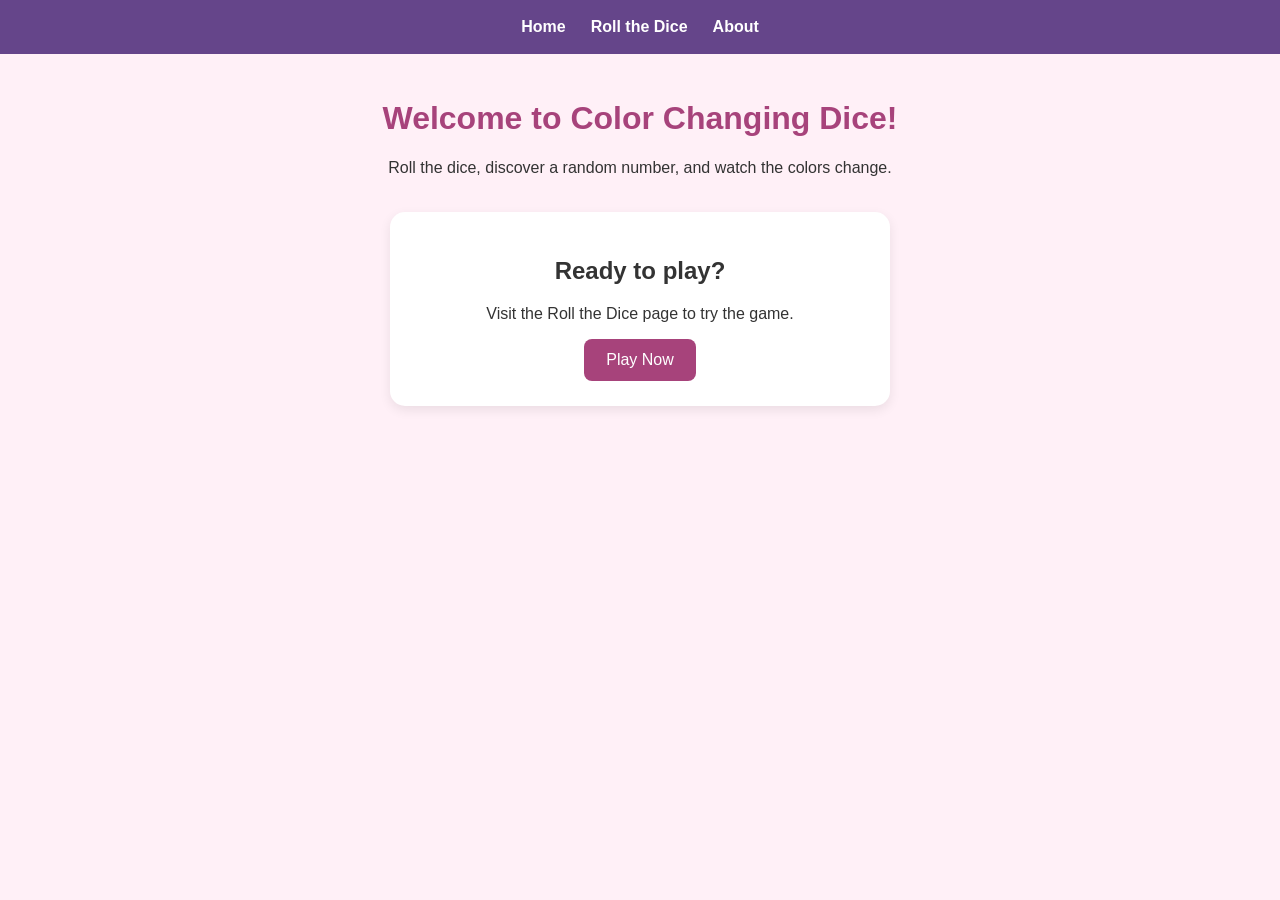
<file: index.html>
<!DOCTYPE html>
<html lang="en">
<head>
    <meta charset="UTF-8">
    <meta name="viewport" content="width=device-width, initial-scale=1.0">
    <link rel="stylesheet" href="style.css">
    <title>Color Changing Dice</title>
</head>
<body class="home-page">

    <nav>
        <a href="index.html">Home</a>
        <a href="roll.html">Roll the Dice</a>
        <a href="about.html">About</a>
    </nav>

    <h1>Welcome to Color Changing Dice!</h1>

    <p>Roll the dice, discover a random number, and watch the colors change.</p>

    <div class="home-card">
        <h2>Ready to play?</h2>
        <p>Visit the Roll the Dice page to try the game.</p>
        <a class="play-link" href="roll.html">Play Now</a>
    </div>

</body>
</html>
</file>
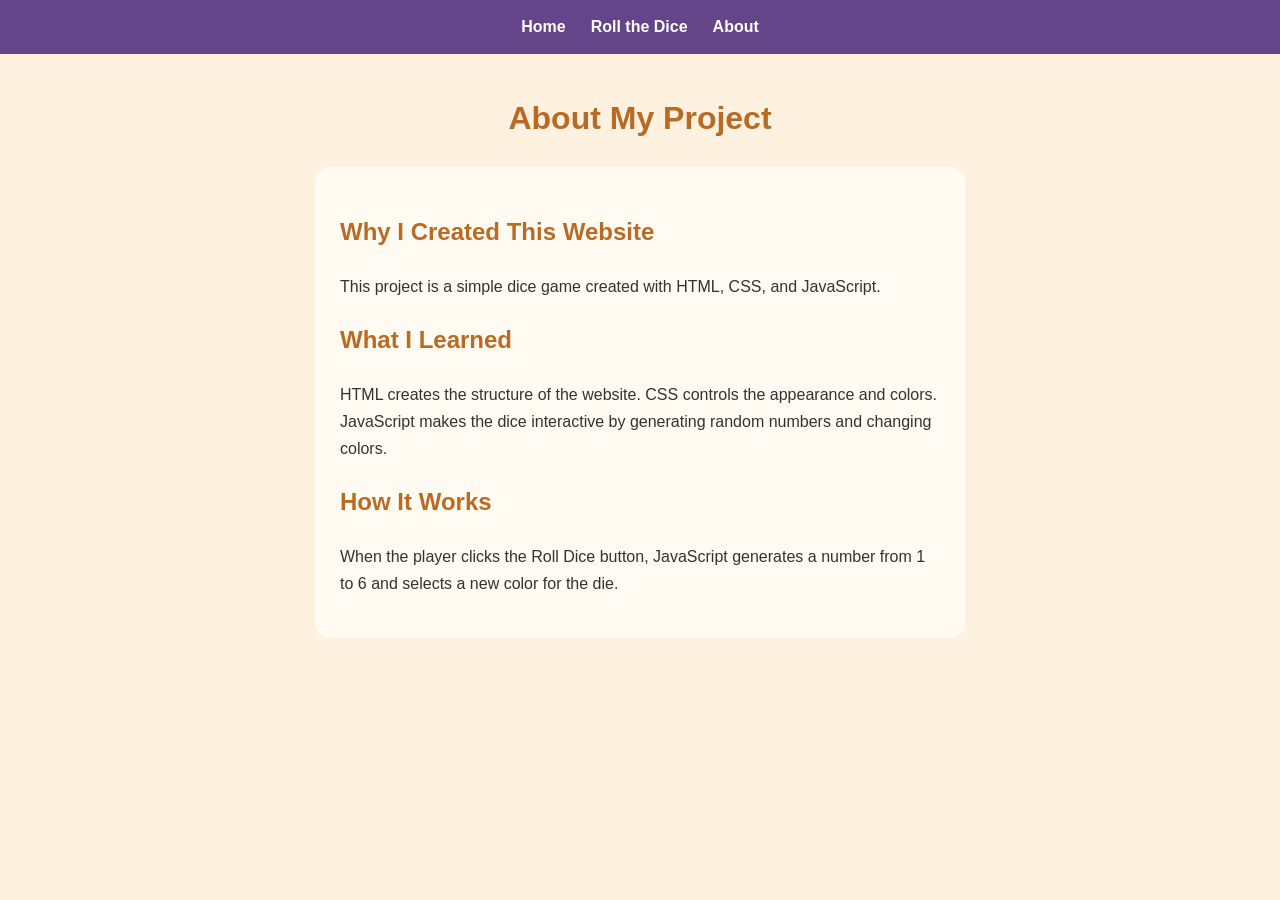
<file: about.html>
<!DOCTYPE html>
<html lang="en">
<head>
    <meta charset="UTF-8">
    <meta name="viewport" content="width=device-width, initial-scale=1.0">
    <link rel="stylesheet" href="style.css">
    <title>About My Project</title>
</head>
<body class="about-page">

    <nav>
        <a href="index.html">Home</a>
        <a href="roll.html">Roll the Dice</a>
        <a href="about.html">About</a>
    </nav>

    <h1>About My Project</h1>

    <section class="about-card">
        <h2>Why I Created This Website</h2>
        <p>
            This project is a simple dice game created with
            HTML, CSS, and JavaScript.
        </p>

        <h2>What I Learned</h2>
        <p>
            HTML creates the structure of the website.
            CSS controls the appearance and colors.
            JavaScript makes the dice interactive by
            generating random numbers and changing colors.
        </p>

        <h2>How It Works</h2>
        <p>
            When the player clicks the Roll Dice button,
            JavaScript generates a number from 1 to 6
            and selects a new color for the die.
        </p>
    </section>

</body>
</html>
</file>
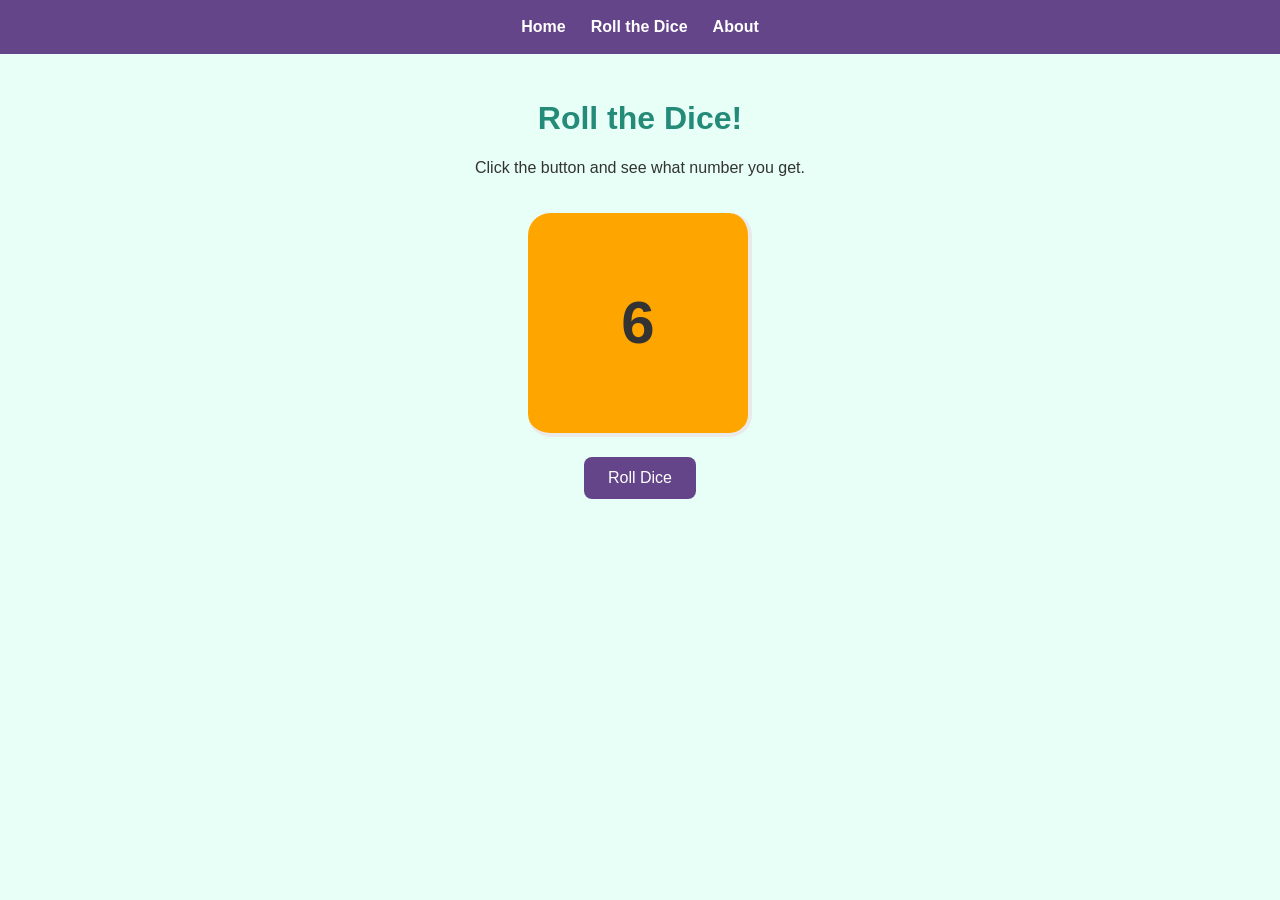
<file: roll.html>
<!DOCTYPE html>
<html lang="en">
<head>
    <meta charset="UTF-8">
    <meta name="viewport" content="width=device-width, initial-scale=1.0">
    <link rel="stylesheet" href="style.css">
    <title>Roll the Dice</title>
</head>
<body class="roll-page">

    <nav>
        <a href="index.html">Home</a>
        <a href="roll.html">Roll the Dice</a>
        <a href="about.html">About</a>
    </nav>

    <h1>Roll the Dice!</h1>
    <p>Click the button and see what number you get.</p>

    <div class="container">
        <div class="dice" id="dice">
            <p id="result">?</p>
        </div>
    </div>

    <button id="rollButton">Roll Dice</button>

    <script src="diceRoll.js"></script>
</body>
</html>
</file>
<file: style.css>
/* General website styling */
body {
    font-family: Arial, sans-serif;
    text-align: center;
    margin: 0;
    min-height: 100vh;
    color: #333333;
}

h1 {
    padding-top: 25px;
}

/* Navigation shared by all three pages */
nav {
    padding: 18px;
    background-color: #65458a;
    display: flex;
    justify-content: center;
    gap: 25px;
    flex-wrap: wrap;
}

nav a {
    color: white;
    text-decoration: none;
    font-weight: bold;
}

nav a:hover {
    text-decoration: underline;
}

/* Home page: pink and lavender */
.home-page {
    background-color: #fff0f7;
}

.home-page h1 {
    color: #a7437b;
}

.home-card {
    background-color: white;
    max-width: 450px;
    margin: 35px auto;
    padding: 25px;
    border-radius: 15px;
    box-shadow: 0 4px 12px #00000015;
}

.play-link {
    display: inline-block;
    background-color: #a7437b;
    color: white;
    padding: 12px 22px;
    border-radius: 8px;
    text-decoration: none;
}

/* Dice page: mint green and sky blue */
.roll-page {
    background-color: #e7fff7;
}

.roll-page h1 {
    color: #258b79;
}

/* The die */
.container {
    display: flex;
    align-items: center;
    justify-content: center;
}

.dice {
    width: 200px;
    height: 200px;
    margin: 20px auto;
    padding: 10px;
    background-color: pink;
    border-radius: 10%;
    border-right: solid 4px #eaeaea;
    border-bottom: solid 4px #eaeaea;
    display: flex;
    align-items: center;
    justify-content: center;
}

#result {
    font-weight: bold;
    color: #333333;
    font-size: 60px;
    text-align: center;
}

button {
    padding: 12px 24px;
    font-size: 16px;
    cursor: pointer;
    border: none;
    border-radius: 8px;
    background-color: #65458a;
    color: white;
}

button:hover {
    opacity: 0.85;
}

/* About page: peach and golden yellow */
.about-page {
    background-color: #fff1df;
}

.about-page h1,
.about-page h2 {
    color: #b96b24;
}

.about-card {
    background-color: #fffaf2;
    max-width: 600px;
    margin: 30px auto;
    padding: 25px;
    border-radius: 15px;
    line-height: 1.7;
    text-align: left;
}
</file>
